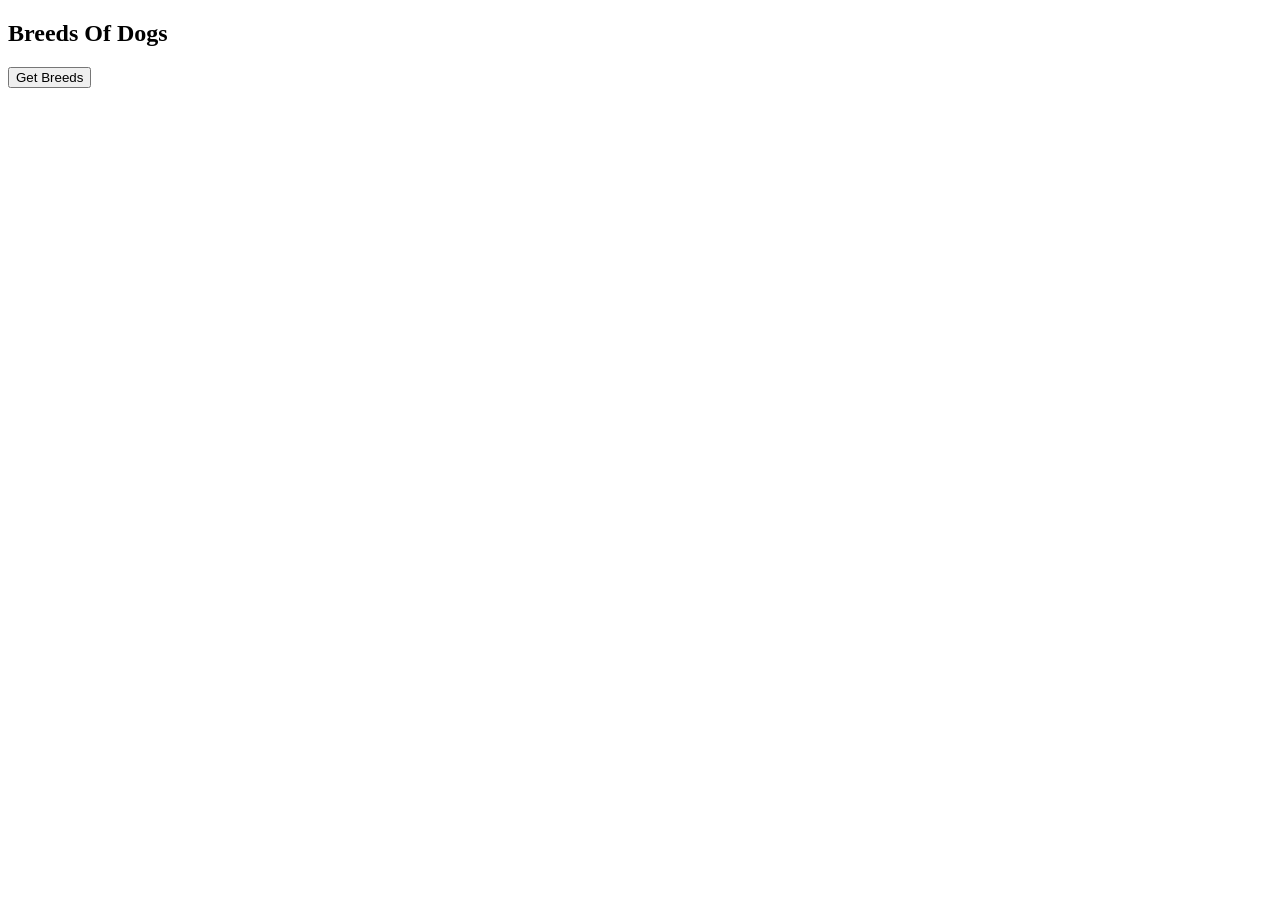
<file: 07_API/index.html>
<!DOCTYPE html>
<html lang="en">
<head>
    <meta charset="UTF-8">
    <meta name="viewport" content="width=device-width, initial-scale=1.0">
    <title>Document</title>
</head>
<body>
    <h2>Breeds Of Dogs</h2>
    <ul id="breeds"></ul>
    <button id="btn">Get Breeds</button>
    <script src="api.js"></script>
</body>
</html>
</file>
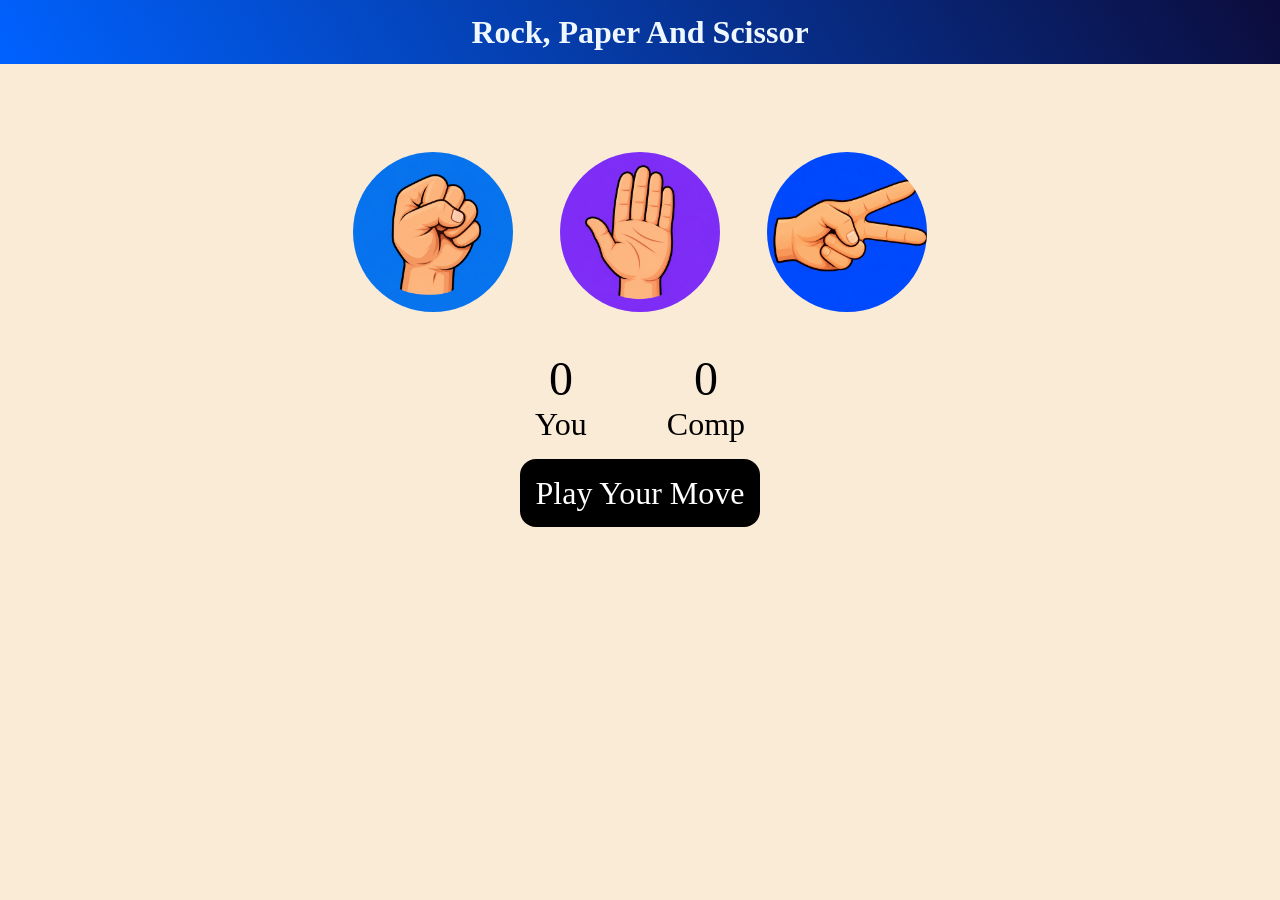
<file: Rock_Paper_Scissor_Game/index.html>
<!doctype html>
<html lang="en">
  <head>
    <meta charset="UTF-8" />
    <meta name="viewport" content="width=device-width, initial-scale=1.0" />
    <title>Rock_Paper_Scissor_Game</title>
    <link rel="stylesheet" href="style.css" />
  </head>
  <body>
    <h1>Rock, Paper And Scissor</h1>
    <!-- Choice Divs -->
    <div class="choices">
      <div class="choice" id="rock">
        <img src="./image/rock.png" alt="Rock image" />
      </div>
      <div class="choice" id="paper">
        <img src="./image/paper.png" alt="Rock image" />
      </div>
      <div class="choice" id="scissor">
        <img src="./image/scissor.png" alt="Rock image" />
      </div>
    </div>
    <!-- Score Board -->
    <div class="score-board">
      <div class="score">
        <p id="user-score">0</p>
        <p>You</p>
      </div>
      <div class="score">
        <p id="comp-score">0</p>
        <p>Comp</p>
      </div>
    </div>
    <div class="msg-container">
      <p id="msg">Play Your Move</p>
    </div>
    <script src="game.js"></script>
  </body>
</html>
</file>
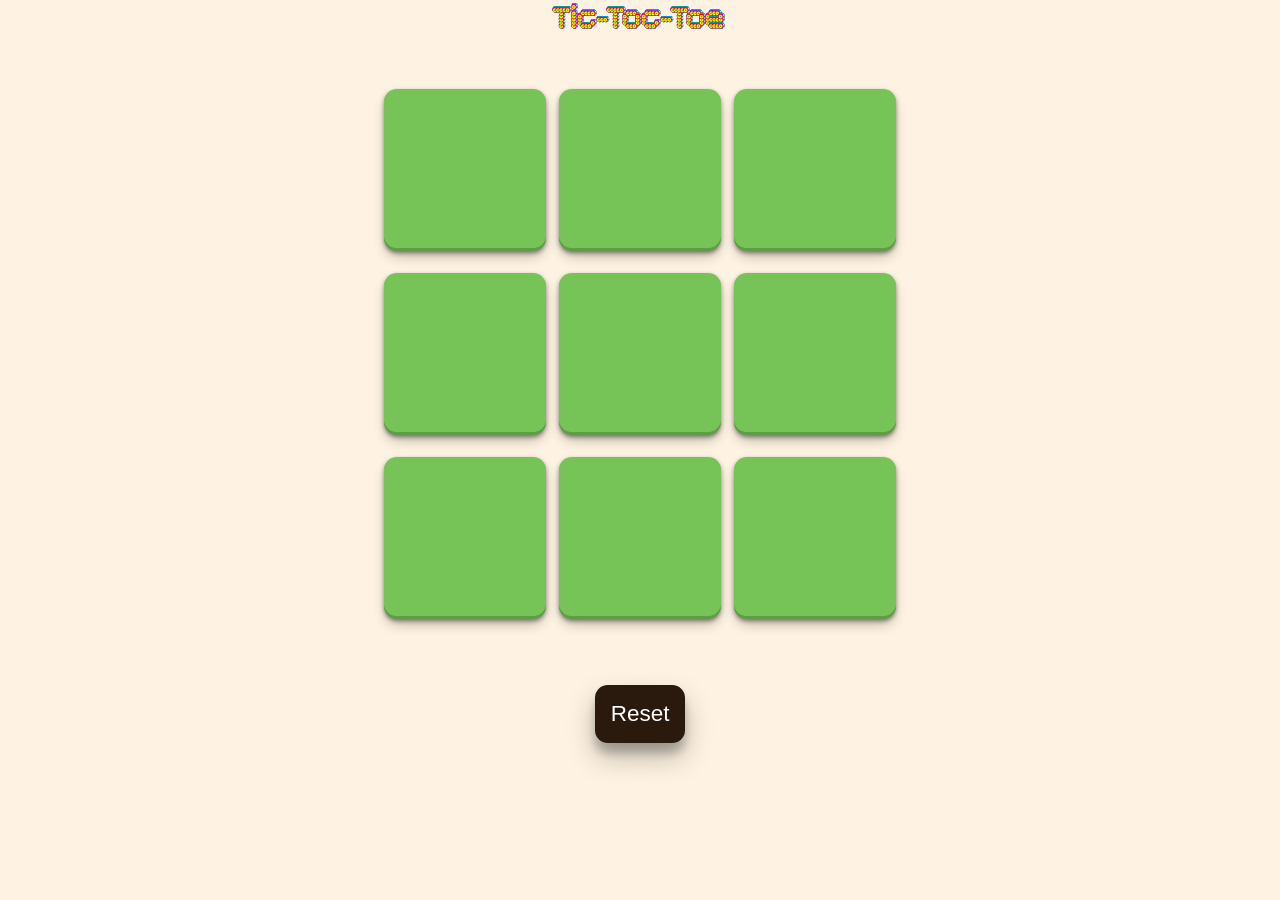
<file: Tic_Toc_Toe_Game/index.html>
<!doctype html>
<html lang="en">
  <head>
    <meta charset="UTF-8" />
    <meta name="viewport" content="width=device-width, initial-scale=1.0" />
    <title>Tic-Toc-Toe</title>
    <link rel="preconnect" href="https://fonts.googleapis.com" />
    <link rel="preconnect" href="https://fonts.gstatic.com" crossorigin />
    <link
      href="https://fonts.googleapis.com/css2?family=Bitcount+Prop+Single+Ink:wght@100..900&family=Cinzel:wght@400..900&family=Elsie:wght@400;900&family=Inter:ital,opsz,wght@0,14..32,100..900;1,14..32,100..900&family=Jost:ital,wght@0,100..900;1,100..900&family=Manrope:wght@200..800&family=Risque&family=Roboto+Mono:ital,wght@0,100..700;1,100..700&family=Roboto:ital,wght@0,100..900;1,100..900&family=Rubik+Distressed&family=Sedgwick+Ave+Display&family=Source+Sans+3:ital,wght@0,200..900;1,200..900&display=swap"
      rel="stylesheet"
    />
    <link rel="stylesheet" href="style.css" />
  </head>
  <body>
    <main>
      <div id="msg-screen" class="hide">
        <h2 id="msg-text">Winner : X</h2>
        <button id="new-game">New Game</button>
      </div>
      <h1>Tic-Toc-Toe</h1>
      <div class="container">
        <div class="game">
          <button class="box"></button>
          <button class="box"></button>
          <button class="box"></button>
          <button class="box"></button>
          <button class="box"></button>
          <button class="box"></button>
          <button class="box"></button>
          <button class="box"></button>
          <button class="box"></button>
        </div>
      </div>
      <button id="reset-btn">Reset</button>
    </main>
    <script src="game.js"></script>
  </body>
</html>
</file>
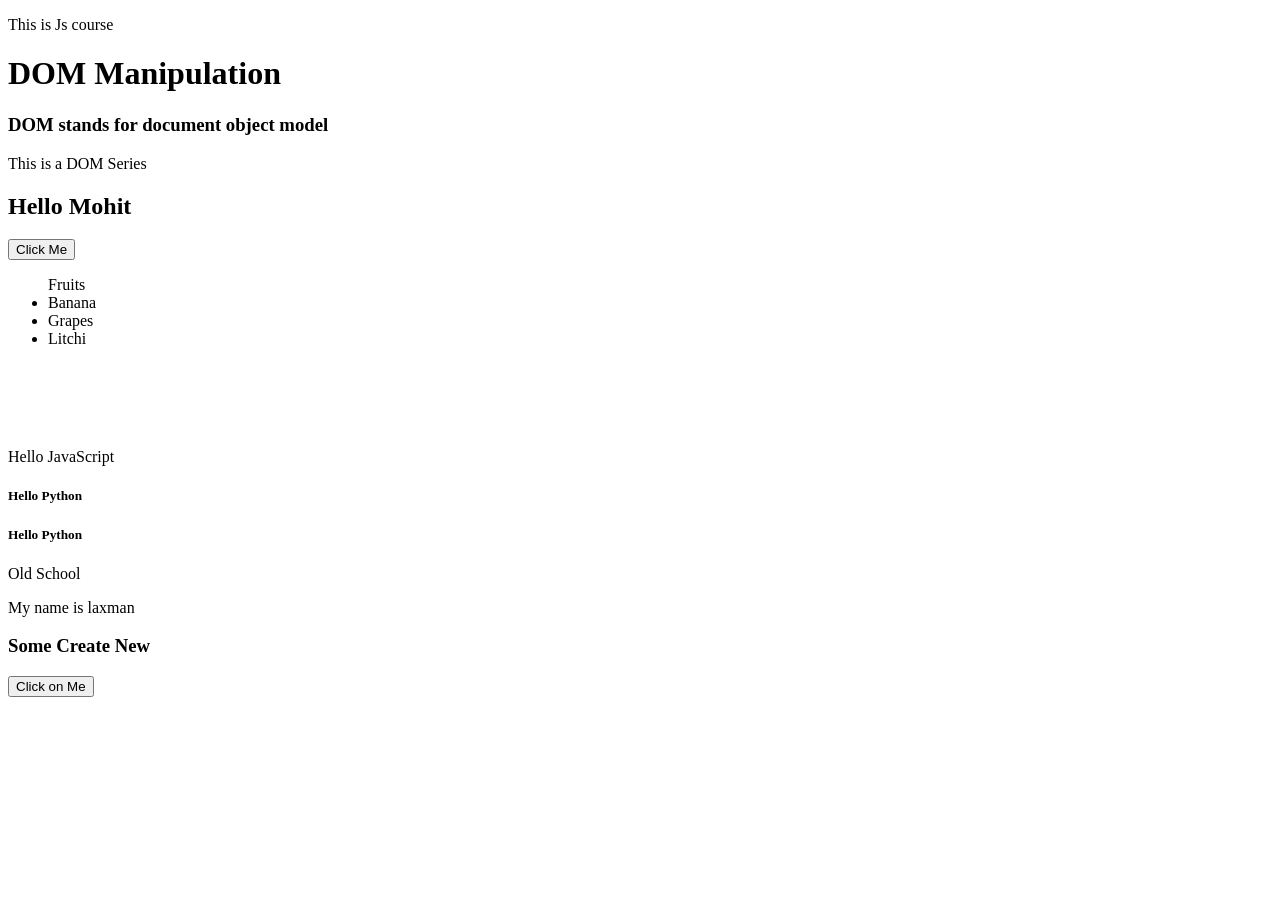
<file: 02_Window/DOM & It's Methods/index.html>
<!doctype html>
<html lang="en">
  <head>
    <meta charset="UTF-8" />
    <meta name="viewport" content="width=device-width, initial-scale=1.0" />
    <title>Document</title>
  </head>
  <body>
    <div>
      <h1 id="heading">DOM Manipulation</h1>
      <h3 class="domManipulation">DOM stands for document object model</h3>
      <p class="domManipulation">This is a DOM Series</p>
      <div></div>
    </div>
    <h2 class="domManipulation">Hello Mohit</h2>
    <button>Click Me</button>
    <div class="newclass">
      <div></div>
      <ul>
        Fruits
        <li>Banana</li>
        <li>Grapes</li>
        <li>Litchi</li>
      </ul>
    </div>

    <!-- for hello mohit -->
    <h4>Hello Mohit</h4>
    <h4 id="heading4" style="visibility: hidden">Hello JavaScript</h4>
    <p id="output"></p>

    <!-- For id attribute -->
    <h5 id="myID">Hello Python</h5>
    <h5 class="myclass">Hello Python</h5>

    <!-- Insert Method and remove -->
    <div class="box1">
      <p>Old School</p>
      <p>This is paragraph</p>
    </div>

    <script src="02-DOM.js"></script>
  </body>
</html>
</file>
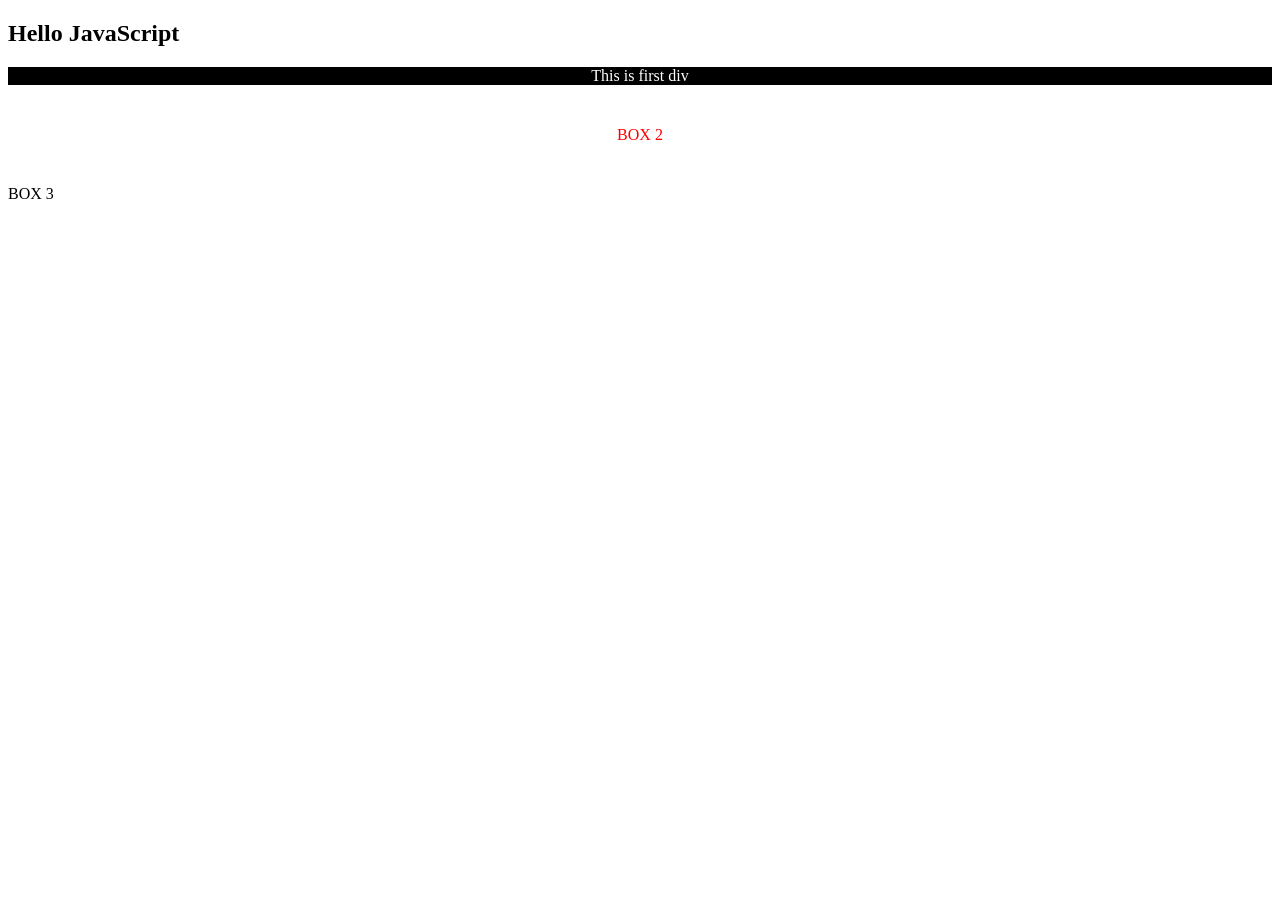
<file: 02_Window/02-Practice_set/practice1.html>
<!doctype html>
<html lang="en">
  <head>
    <meta charset="UTF-8" />
    <meta name="viewport" content="width=device-width, initial-scale=1.0" />
    <title>DOM Practice Set</title>
    <link rel="stylesheet" href="style.css" />
  </head>
  <body>
    <!--? Qs1. Create a H2 heading element with text - "Hello JavaScript". Append "This is DOM Manipulation" to this text using JS. -->

    <h2>Hello JavaScript</h2>

    <!-- ? Qs2. Create 3 divs with common class name - "box". Access them & add some unique text to eachof them. -->

    <div class="box">Box 1</div>
    <div class="box">BOX 2</div>
    <div class="box">BOX 3</div>
    <script src="practice1.js"></script>
  </body>
</html>
</file>
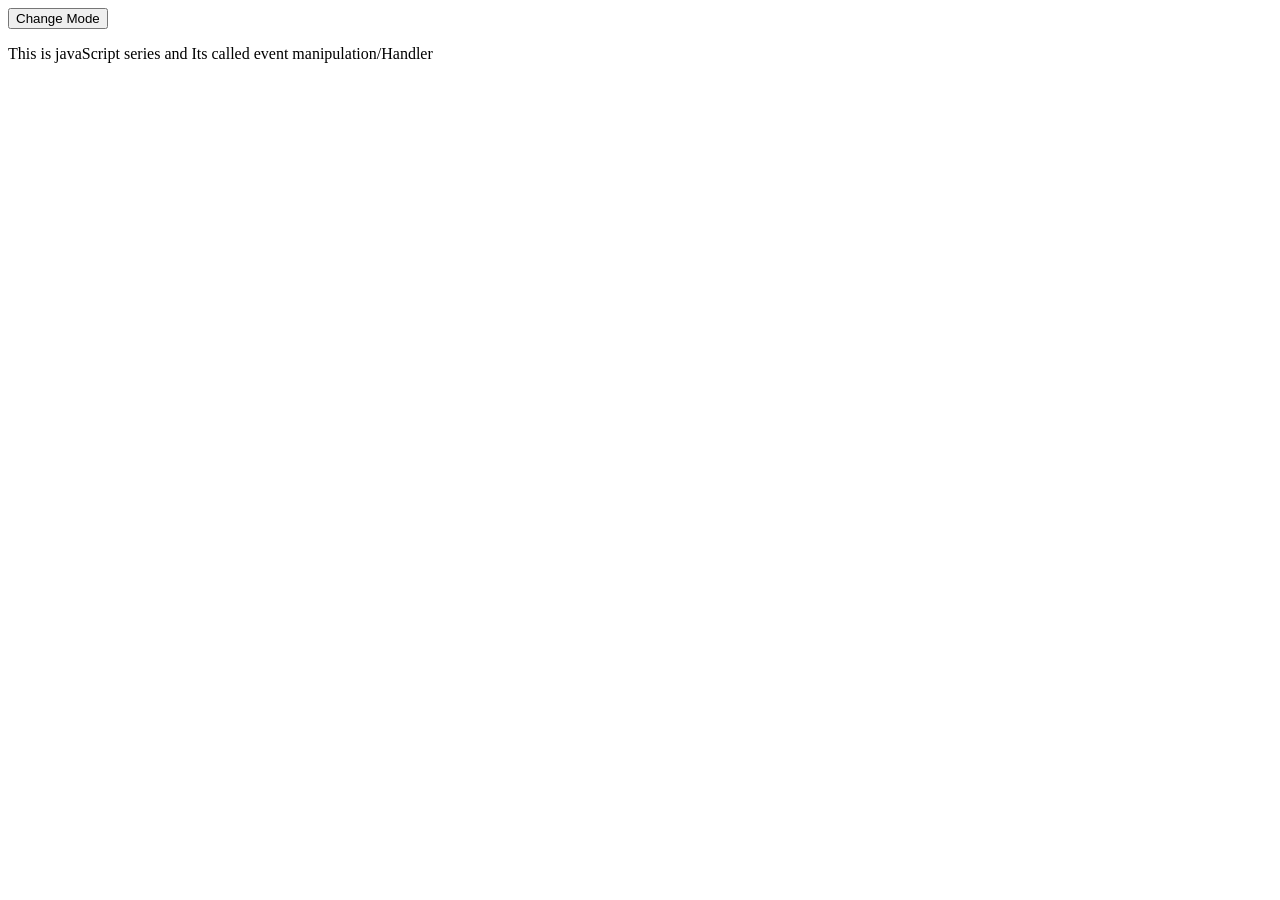
<file: 02_Window/02-Practice_set/practice3.html>
<!doctype html>
<html lang="en">
  <head>
    <meta charset="UTF-8" />
    <meta name="viewport" content="width=device-width, initial-scale=1.0" />
    <title>Practice</title>
    <link rel="stylesheet" href="style.css" />
  </head>
  <body>
    <!-- Create Toggle button and it will perform  dark and light mode event-->
    <button id="mode">Change Mode</button>
    <p>This is javaScript series and Its called event manipulation/Handler</p>
    <script src="practice3.js"></script>
  </body>
</html>
</file>
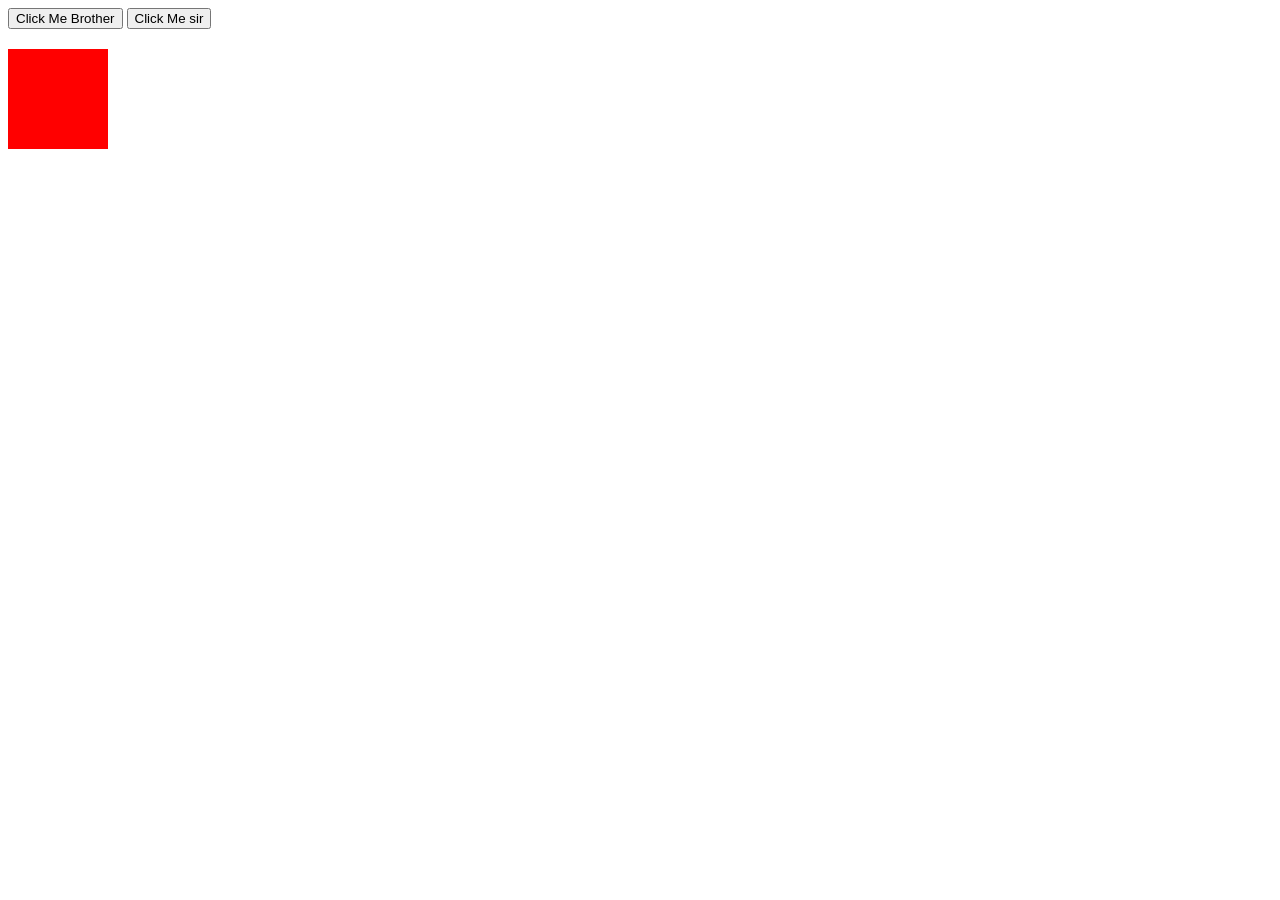
<file: 02_Window/Events/events.html>
<!doctype html>
<html lang="en">
  <head>
    <meta charset="UTF-8" />
    <meta name="viewport" content="width=device-width, initial-scale=1.0" />
    <title>Events</title>
    <link rel="stylesheet" href="style.css" />
  </head>
  <body>
    <!-- It is inline event handling -->
    <!-- <button
      onclick="
        console.log('button was clicked');
        alert('Hello User');
      "
    >
      Click Me
    </button>
    <button
      ondblclick="
        console.log('button clicked');
        alert('Hello User');
      "
    >
      Click Me 2 Times
    </button> -->
    <button>Click Me Brother</button>
    <button class="BtnEle">Click Me sir</button>
    <div onmouseover="console.log('It is div box')"></div>
    <script src="events.js"></script>
  </body>
</html>
</file>
<file: Rock_Paper_Scissor_Game/style.css>
* {
  margin: 0;
  padding: 0;
  box-sizing: border-box;
}
body {
  background-color: antiquewhite;
}
h1 {
  text-align: center;
  background: linear-gradient(60deg, rgb(0, 98, 255), rgb(12, 12, 60));
  color: aliceblue;
  height: 4rem;
  line-height: 4rem;
}
.choices {
  margin-top: 5rem;
  display: flex;
  justify-content: center;
  align-items: center;
  gap: 2rem;
  /* flex-direction: column; */
}
.choice {
  height: 175px;
  width: 175px;
  display: flex;
  justify-content: center;
  align-items: center;
  border-radius: 50%;
  transition: background-color 0.3s ease-out;
}
.choice:hover {
  cursor: pointer;
  background-color: black;
}
img {
  height: 160px;
  width: 160px;
  object-fit: cover;
  border-radius: 50%;
}
.score-board {
  margin-top: 2rem;
  text-align: center;
  display: flex;
  justify-content: center;
  gap: 5rem;
  font-size: 2rem;
}
#user-score,
#comp-score {
  font-size: 3rem;
}
.msg-container {
  margin-top: 2rem;
  text-align: center;
}
#msg {
  display: inline;
  background-color: black;
  color: white;
  font-size: 2rem;
  padding: 1rem;
  border-radius: 1rem;
}
</file>
<file: Tic_Toc_Toe_Game/style.css>
* {
  padding: 0;
  margin: 0;
  box-sizing: border-box;
}
body {
  background-color: rgb(254, 243, 226);
  text-align: center;
  display: flex;
  justify-content: center;
  align-items: center;
  flex-direction: column;
}
h1 {
  font-family: "Bitcount Prop Single Ink", system-ui;
  font-weight: 900;
  font-style: normal;
}

.container {
  height: 70vh;
  width: 70vh;
  display: flex;
  justify-content: center;
  align-items: center;
  /* border: 1px solid black; */
}
.game {
  height: 60vmin;
  width: 60vmin;
  display: flex;
  justify-content: center;
  align-items: center;
  flex-wrap: wrap;
  gap: 0.8rem;
}
.box {
  height: 18vmin;
  width: 18vmin;
  background-color: #76c457;
  box-shadow:
    rgba(0, 0, 0, 0.4) 0px 2px 4px,
    rgba(0, 0, 0, 0.3) 0px 7px 13px -3px,
    rgba(0, 0, 0, 0.2) 0px -3px 0px inset;
  border: none;
  border-radius: 0.8rem;
  font-size: 8vmin;
  color: #0a0a0a;
}
#reset-btn {
  font-size: 2.5vmin;
  padding: 0.7em;
  margin-top: 1rem;
  /* display: inline-block; */
  background-color: #2a1a0e;
  color: white;
  border: none;
  border-radius: 0.8rem;
  box-shadow:
    rgba(0, 0, 0, 0.25) 0px 14px 28px,
    rgba(0, 0, 0, 0.22) 0px 10px 10px;
  backface-visibility: hidden;
  will-change: transform;
  transform: scale(1);
  transition: transform 0.3s ease-in-out;
}
#reset-btn:hover {
  transform: scale(1.1);
}

#msg-screen {
  position: fixed;
  top: 0;
  left: 0;
  width: 100vw;
  height: 100vh;
  background-color: rgba(
    0,
    0,
    0,
    0.8
  ); /* Background thoda dhundla/black karne ke liye */
  display: flex;
  justify-content: center;
  align-items: center;
  z-index: 10; /* Taaki yeh game ke upar dikhe */
}

/*  for hide, During the game  */
.hide {
  display: none !important;
}

#msg-text {
  font-size: 8vmin;
  color: white;
  font-family: sans-serif;
  animation: pulse 1.5s infinite ease-in-out;
}

@keyframes fadeIn {
  from {
    opacity: 0;
  }
  to {
    opacity: 1;
  }
}
@keyframes pulse {
  0% {
    transform: scale(1);
  }
  50% {
    transform: scale(1.2);
  }
  100% {
    transform: scale(1);
  }
}
#new-game {
  position: fixed;
  top: 56%;
  left: 47%;
  padding: 0.8rem;
  background-color: rgb(
    255,
    253,
    253
  ); /* Background thoda dhundla/black karne ke liye */
  display: flex;
  color: rgb(4, 4, 4);
  justify-content: center;
  align-items: center;
  border: none;
  border-radius: 7px;
  z-index: 9; /* Taaki yeh game ke upar dikhe */
}
</file>
<file: 02_Window/02-Practice_set/style.css>
/** practice 1 Style */

/* .box {
  height: 100px;
  width: 100px;
  border: 1px solid black;
  margin: 10px;
  background-color: aquamarine;
  text-align: center;
  padding: auto;
} */

/* This is practice 2 Style */

/* .myClass {
  color: red;
  /* font-family: cursive; */
/* font-family: "Risque", serif; */
/* }  */
/* .new-class {
  background-color: rgb(142, 242, 142);
} */

/* For toggle button */

.dark {
  background-color: black;
  color: rgb(49, 240, 240);
}
.light {
  background-color: white;
  color: #0a0a0a;
}
</file>
<file: 02_Window/Events/style.css>
div {
  height: 100px;
  width: 100px;
  background-color: red;
  margin-top: 20px;
}
</file>
